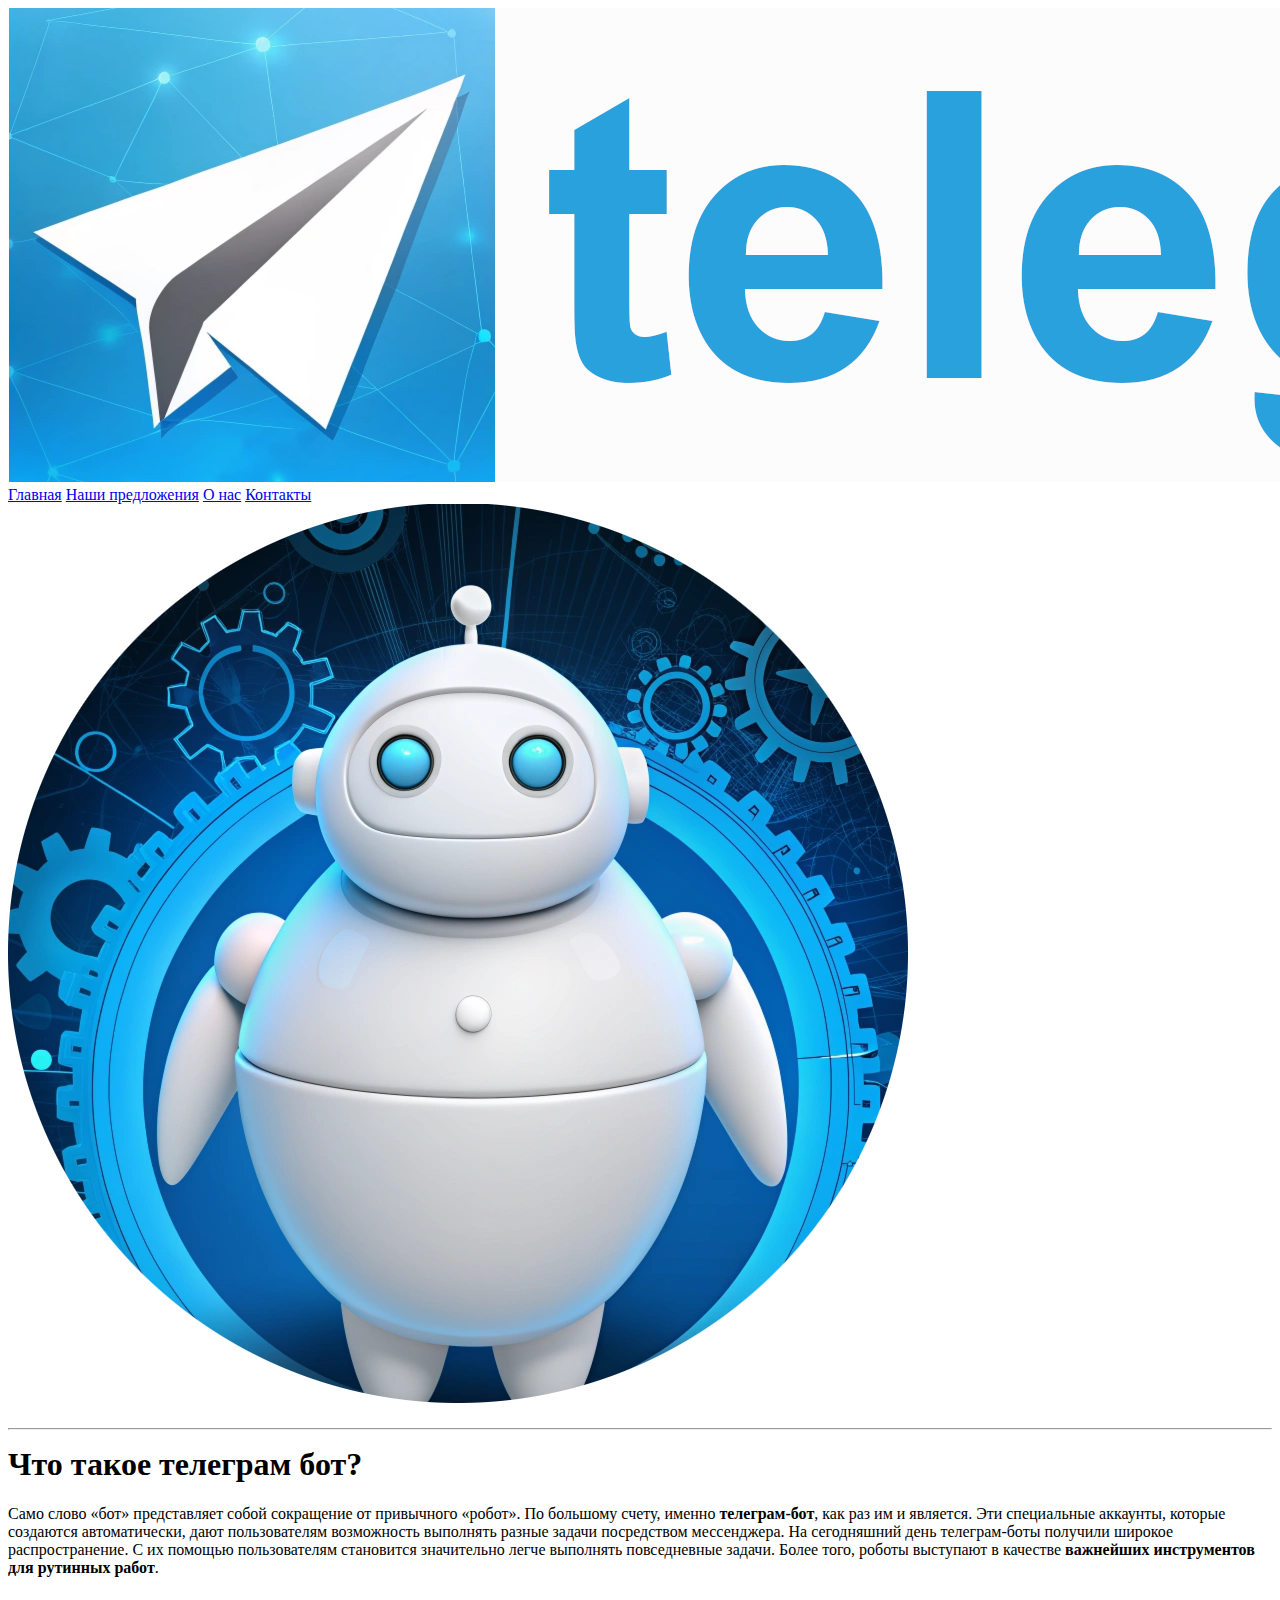
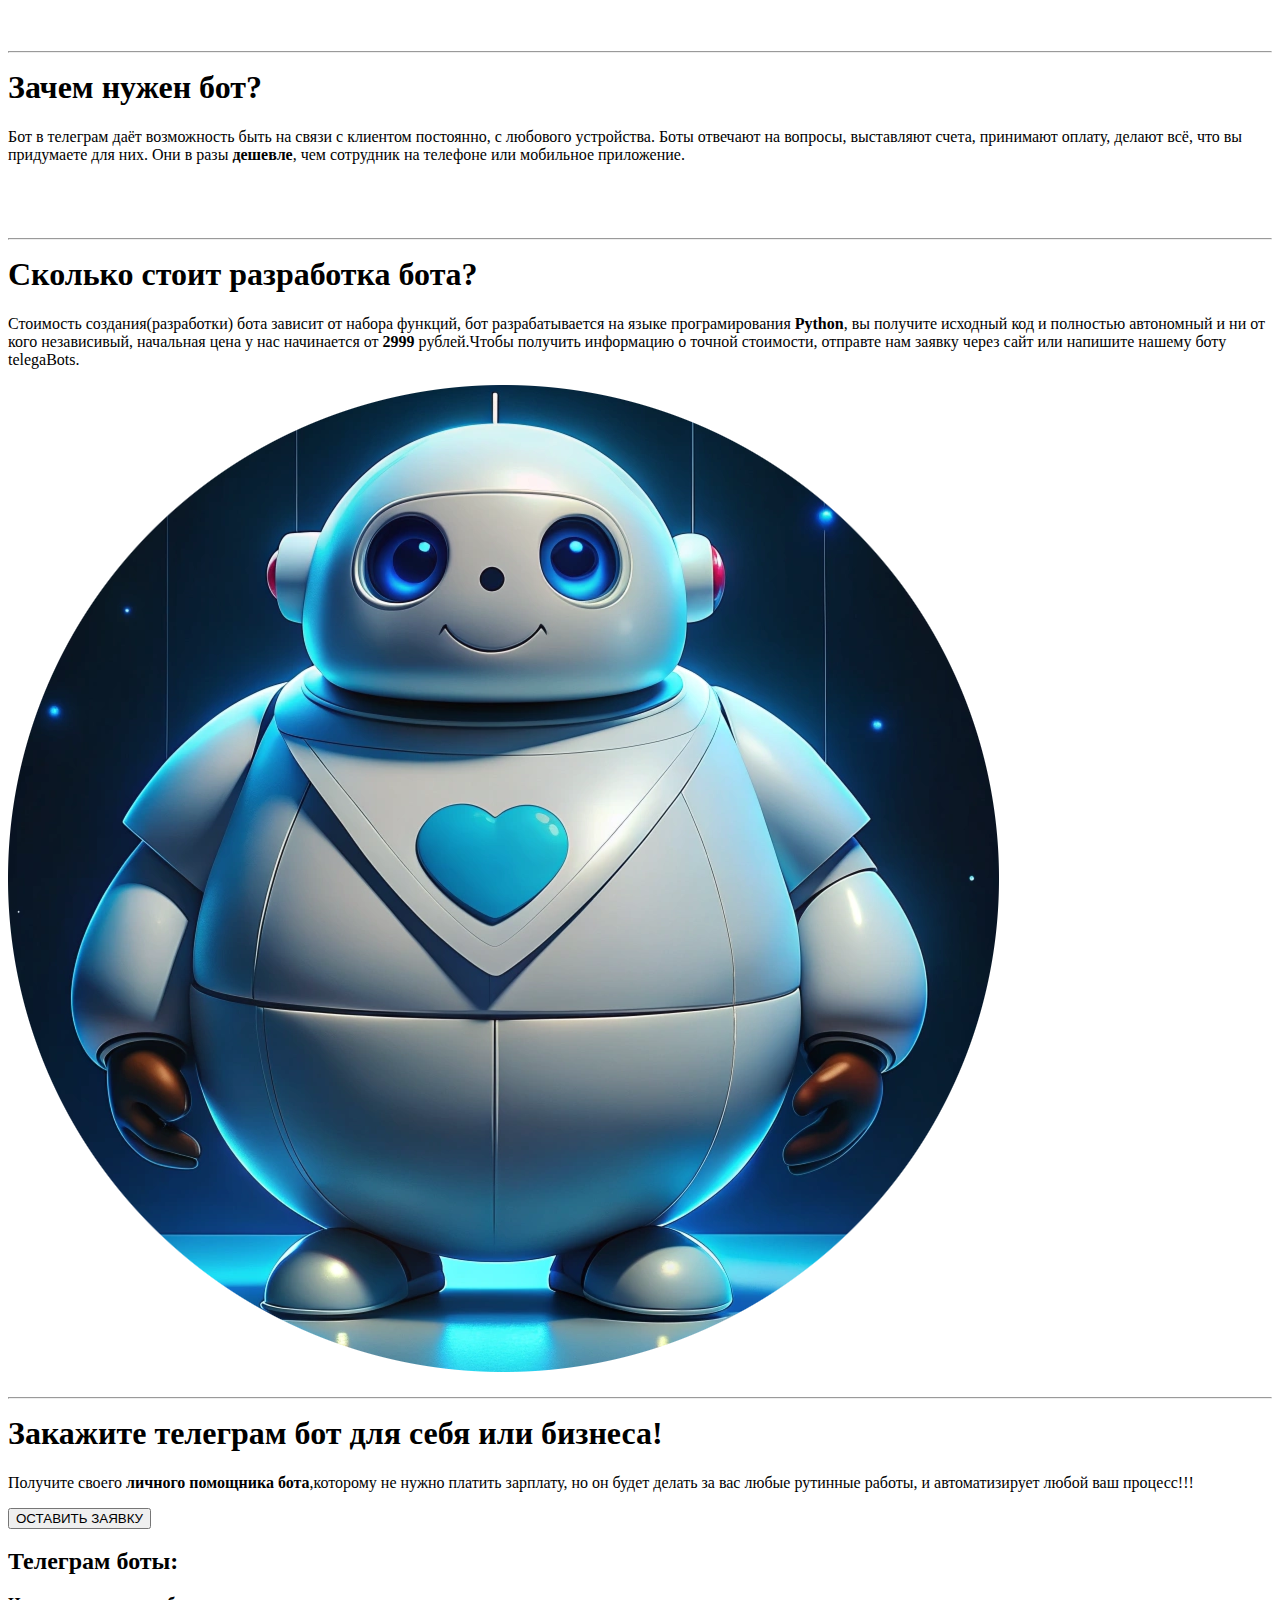
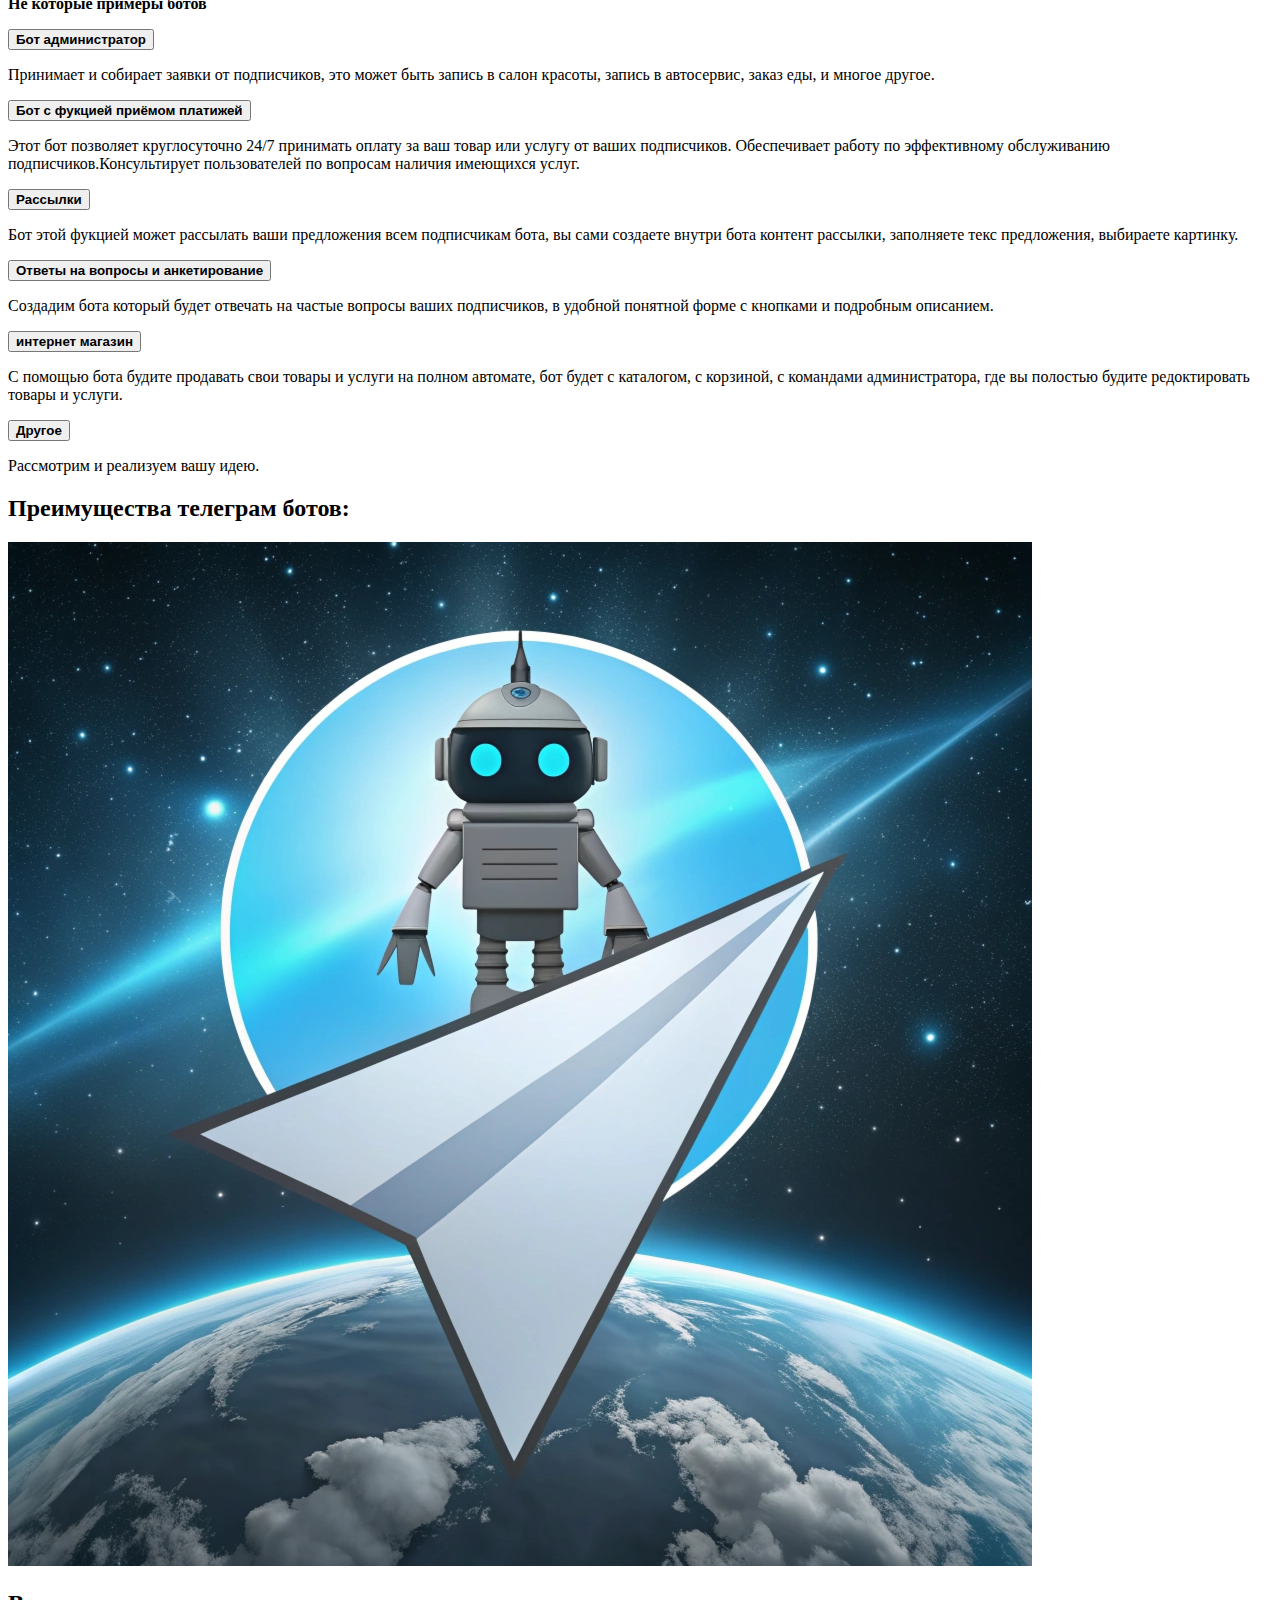
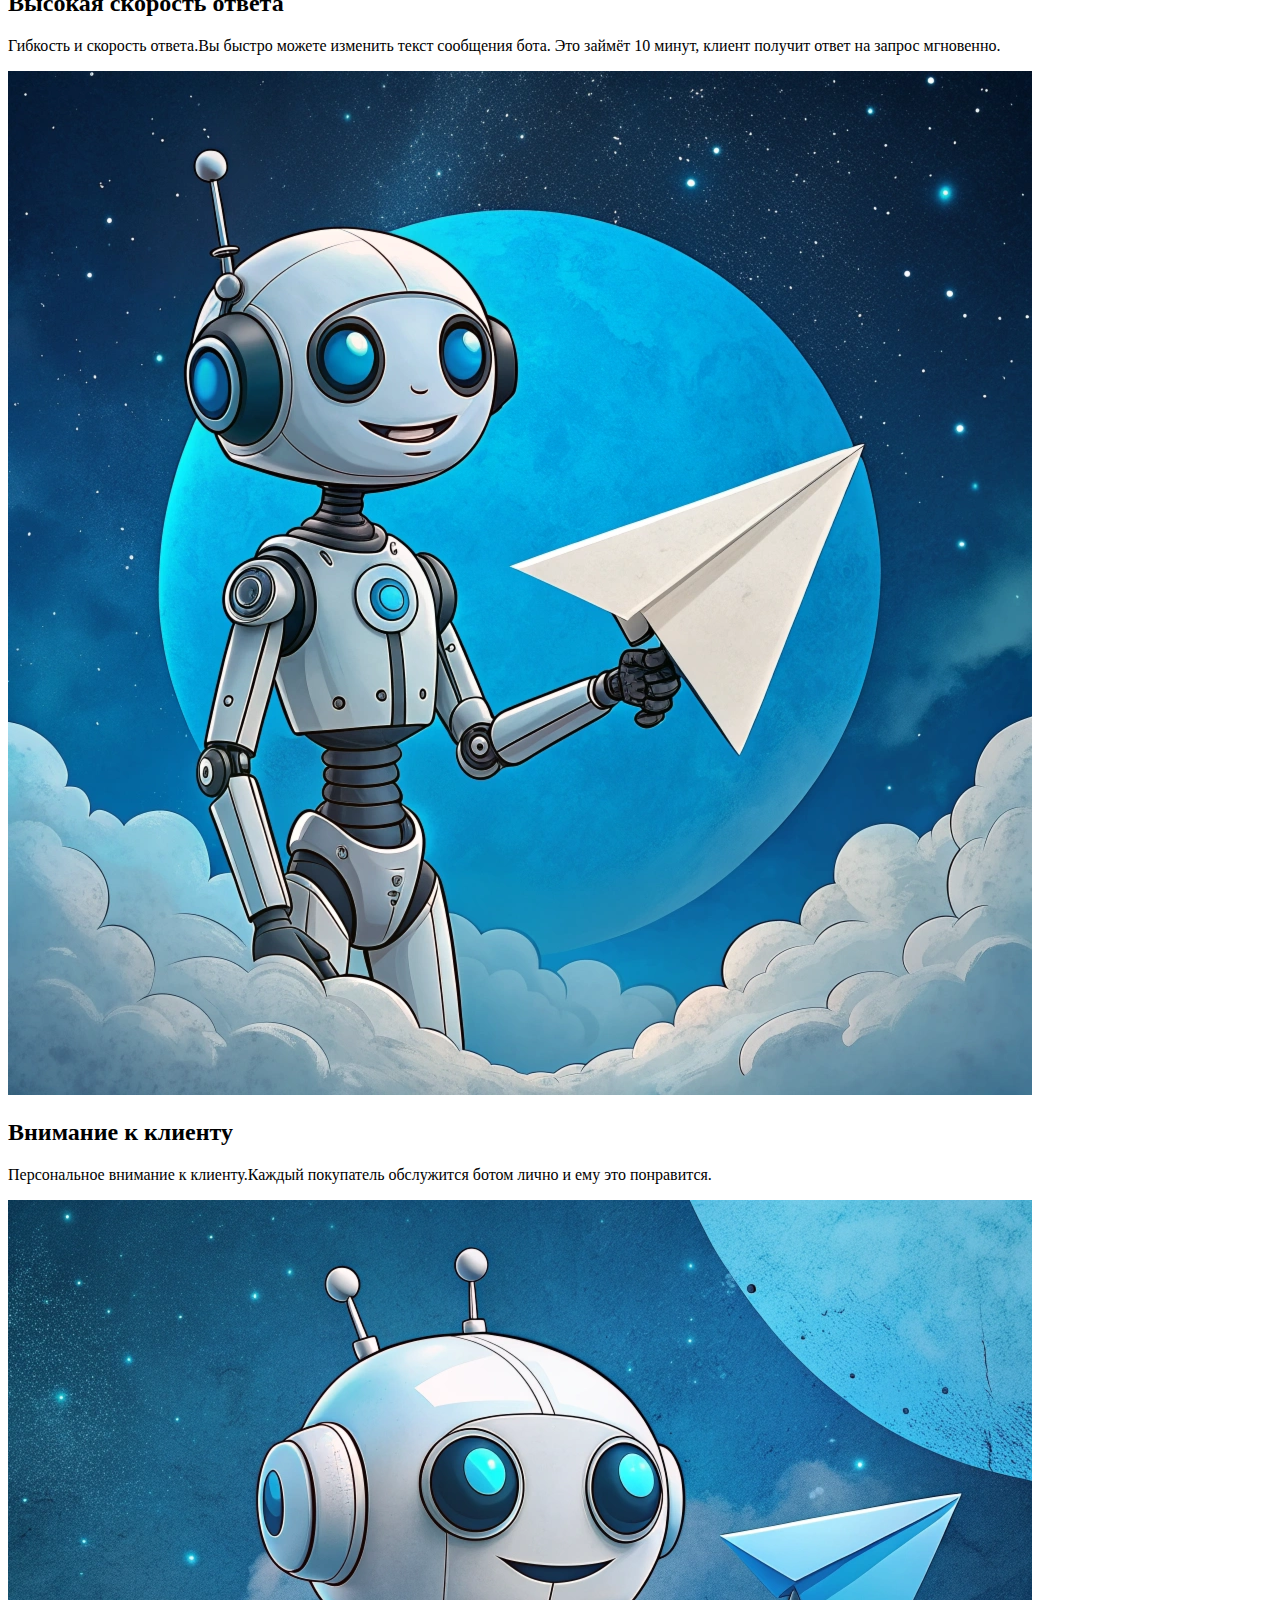
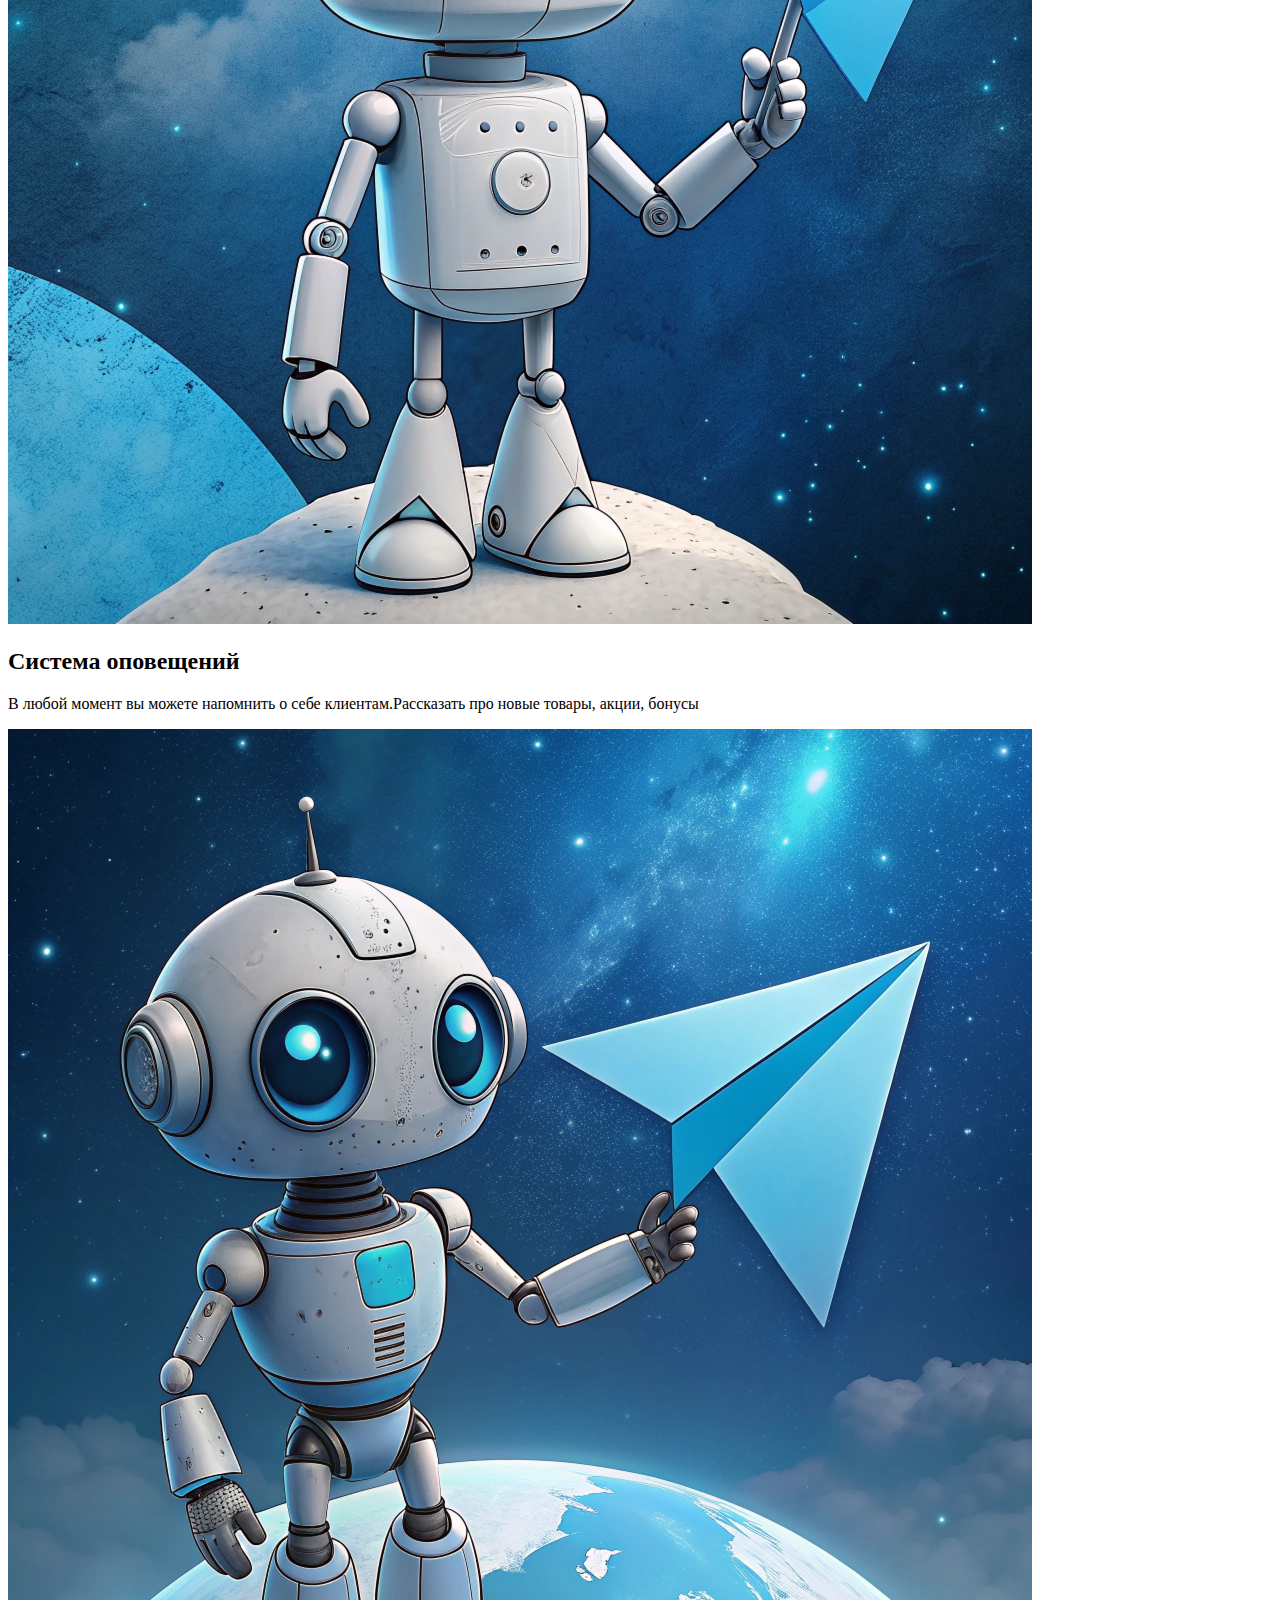
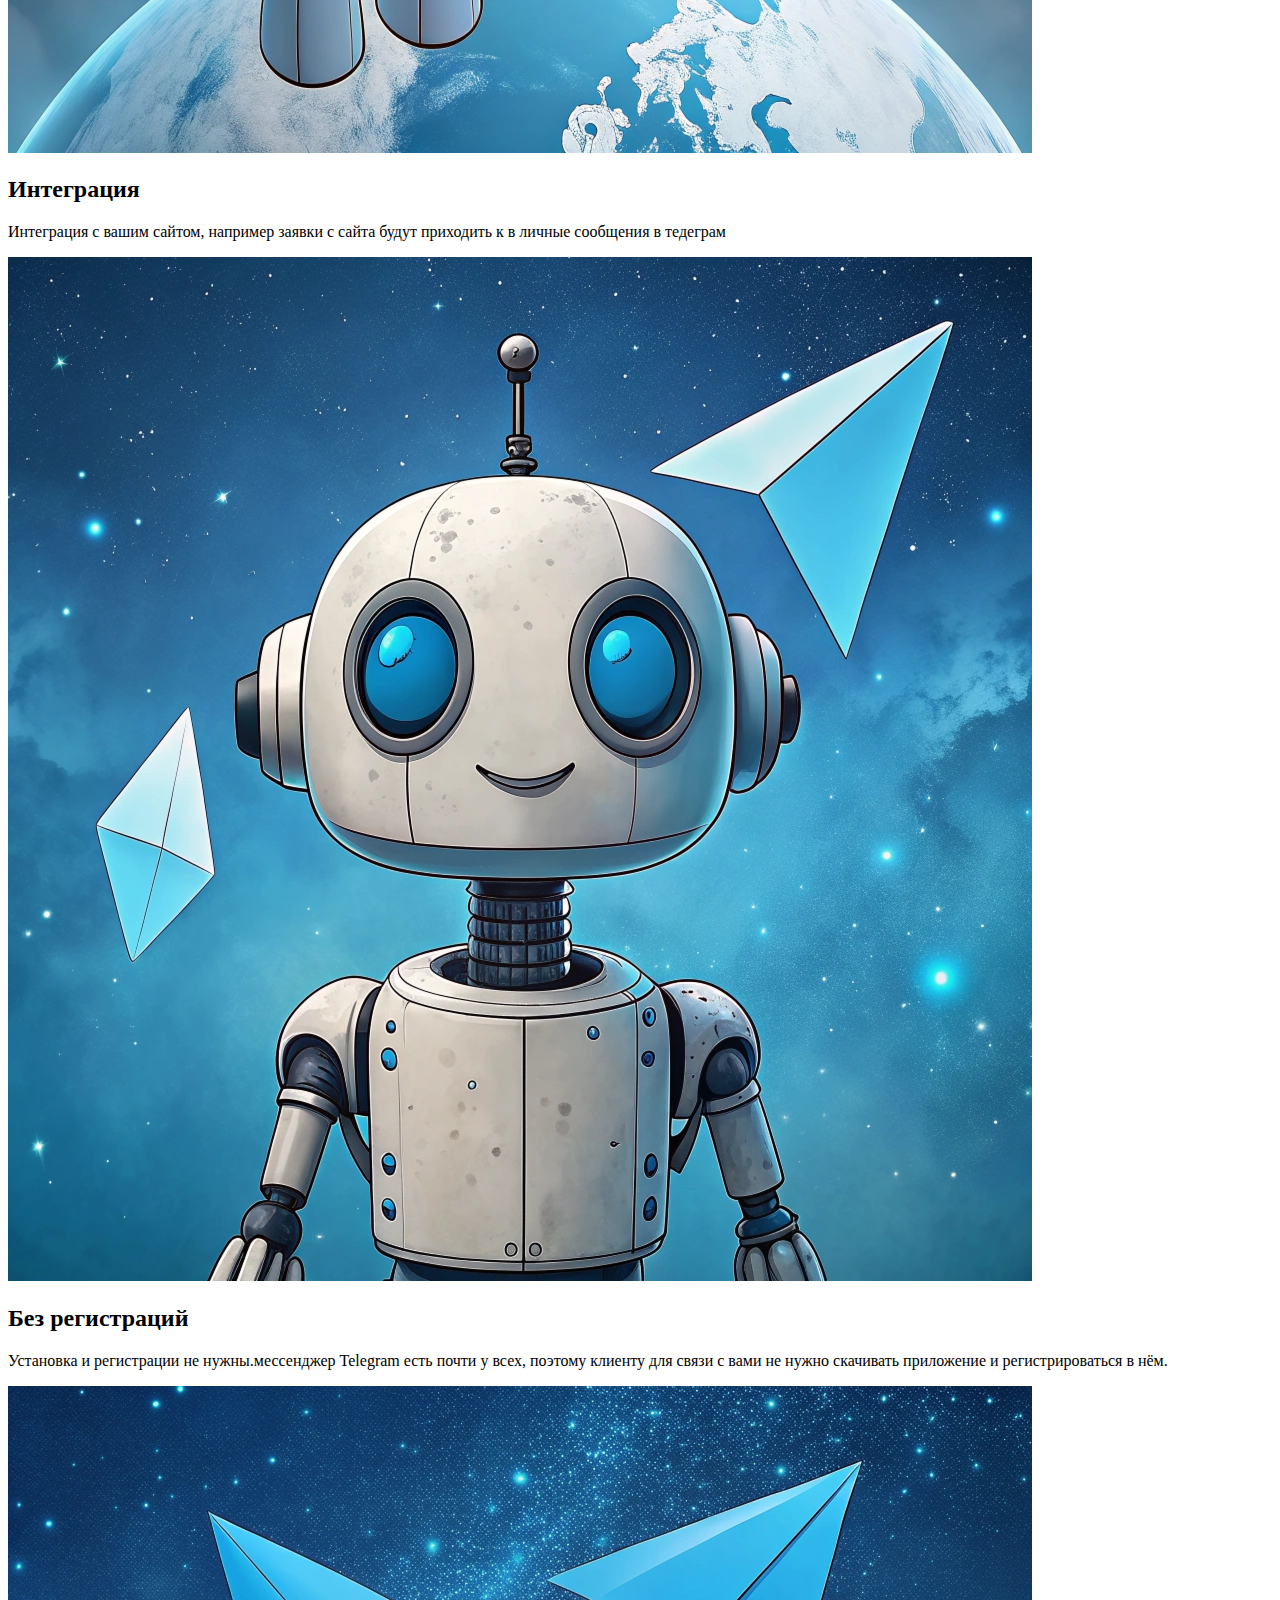
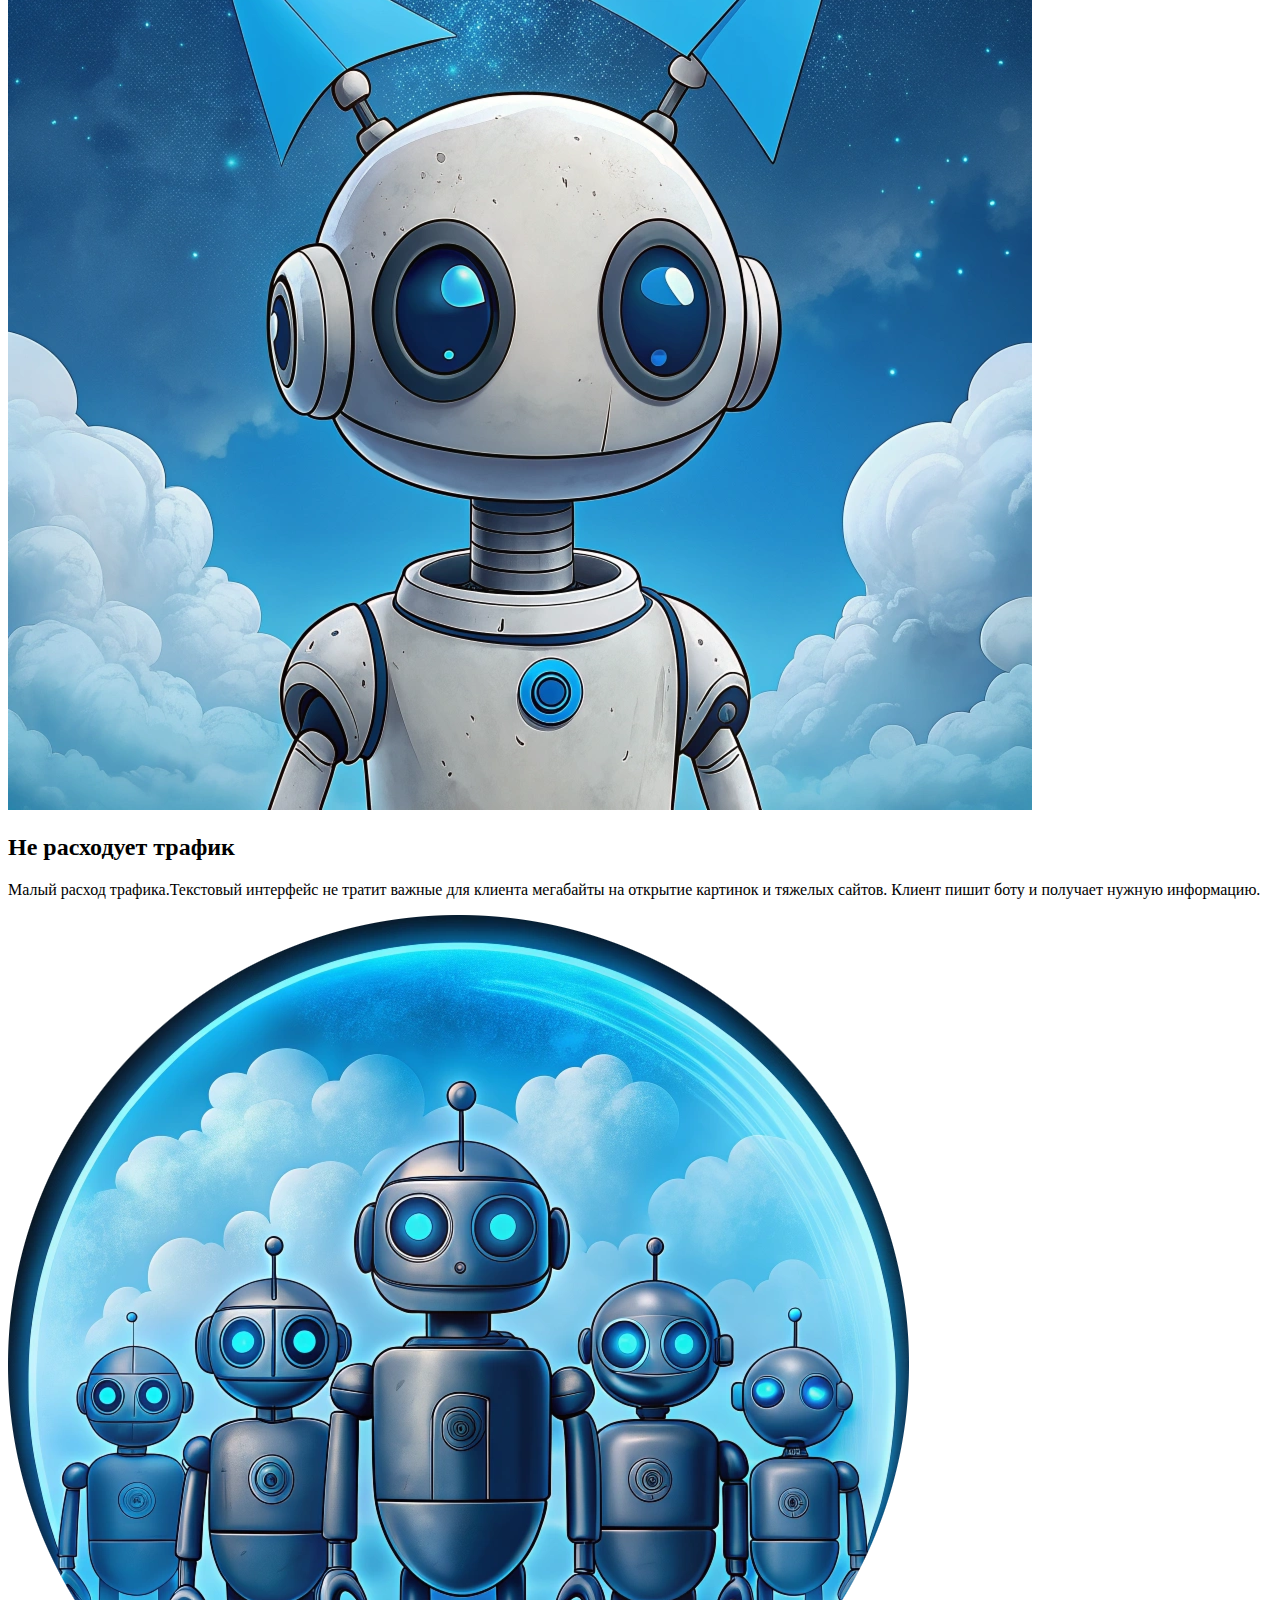
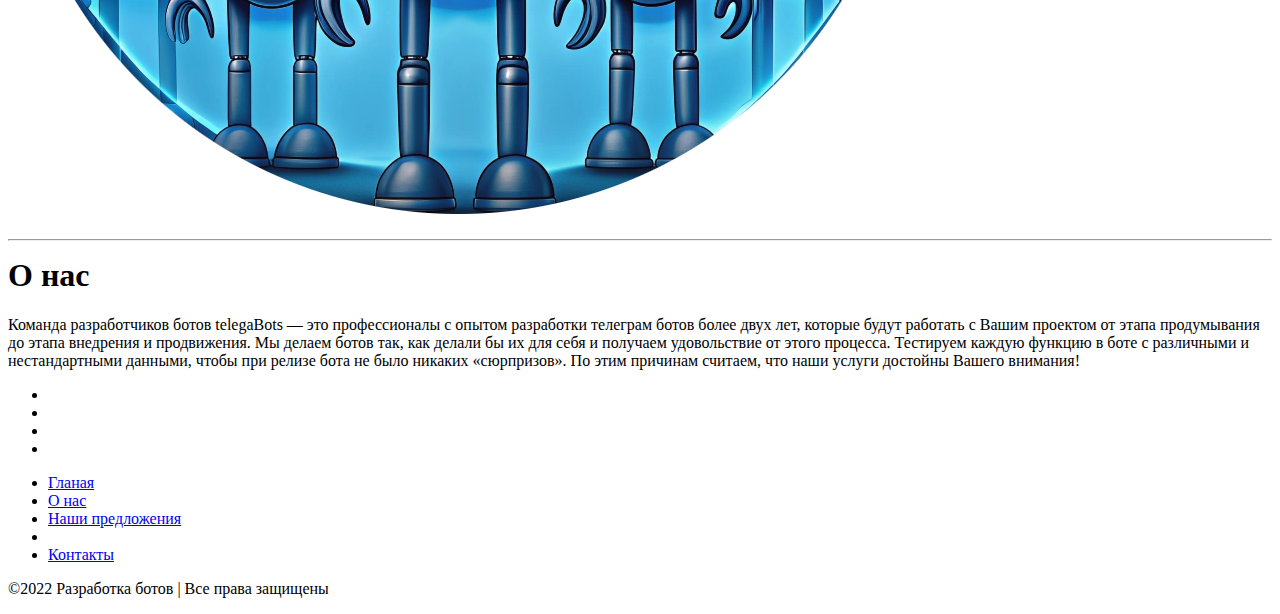
<file: index.html>
<!DOCTYPE html>
<html lang="en">
<head>
    <meta charset="UTF-8">
    <meta name="viewport" content="width=device-width, initial-scale=1.0">
    <title>Document</title>
    <link rel="stylesheet" href="C:\Users\serge\OneDrive\Рабочий стол\orig telegaBots\style.css">
</head>
<body>
    <div class="flex-container">
        <!-- header -->
        <header class="flex-item item-1">
            <a href="#"><img class="img-logo" src="img/logo.png" alt="logo"></a>
            <a href="#" class="header-item">Главная</a>
            <a href="#" class="header-item">Наши предложения</a>
            <a href="#" class="header-item">О нас</a>
            <a href="#" class="header-item">Контакты</a>
        </header> 
        <!-- header close -->
        <!-- main -->
        <main>
            <!-- section 1 -->
            <section class="description-item item-2">
                <div class="img-item">
                    <img class="img-1" src="img/about-bot.png" alt="description">
                </div>
                <div class="description-text">
                    <div class="description-colum">
                        <h1><hr>Что такое <span class="h1-section-title">телеграм бот</span>?</h1>
                    <p class="flex-p">Само слово «бот» представляет собой сокращение от привычного «робот».
                        По <span>большому счету, именно <b>телеграм-бот</b>,</span> как раз им и является. Эти специальные аккаунты,
                        которые создаются автоматически, дают пользователям возможность выполнять разные задачи посредством
                        мессенджера.
                        На сегодняшний день телеграм-боты получили широкое распространение.
                        С их помощью пользователям становится значительно легче выполнять повседневные задачи.
                        Более того, роботы выступают в качестве <span><b>важнейших инструментов для рутинных работ</b>.</span></p>
                    </div>
                    <div class="description-colum">
                        <h1><br><hr>Зачем нужен <span class="h1-section-title">бот</span>?</h1>
                    <p class="flex-p">Бот в телеграм даёт возможность быть на связи с клиентом постоянно, с любового
                        устройства.
                        Боты отвечают на вопросы, выставляют счета, принимают оплату, делают всё, что вы придумаете для них.
                        Они в разы <span><b>дешевле</b>,</span> чем сотрудник на телефоне или мобильное приложение.
                    </p>
                    </div>
                    <div class="description-colum">
                        <h1><br><hr>Сколько стоит разработка <span class="h1-section-title">ботa</span>?</h1>
                    <p class="flex-p">Стоимость создания(разработки) бота зависит от набора функций, бот
                        разрабатывается на языке програмирования <span><b>Python</b>,</span>
                        вы получите исходный код и полностью автономный и ни от кого независивый,
                        начальная цена <span>у нас начинается от <b>2999</b> рублей.</span>Чтобы получить информацию о точной стоимости,
                        отправте нам заявку через сайт или напишите нашему боту telegaBots.
                    </p>
                    </div>
                </div>
            </section>
            <!-- section 2 -->
            <section class="section-item item-3" id="main">
                <div class="img-section">
                    <img class="img-2" src="img/main.png" alt="main">
                </div>
                <div class="section-text">
                    <div class="section-colum">
                        <h1 class="h1-section-2"><hr>Закажите <span class="h1-section-title-2">телеграм бот</span> для себя или бизнеса!</h1>
                    <p class="flex-p">Получите своего  <b>личного помощника бота</b>,которому не нужно платить
                        зарплату,
                        но он будет делать за вас любые рутинные работы, и автоматизирует любой ваш процесс!!!</p>
                        <form action="#">
                            <button class="keyboard">ОСТАВИТЬ ЗАЯВКУ</button>
                        </form>
                    </div>
                </div>
            </section>
            <!-- section 3 -->
            <section class="section-3">
                <div class="acardion">
                    <div class="h1-about-bot-3">
                        <h2 class="h2-product">Телеграм боты:</h2>
                        <p><b>Не которые примеры ботов</b></p>
                        <button class="accordion"><b>Бот администратор</b></button>
                        <div class="panel">
                            <p class="p-products">Принимает и собирает заявки от подписчиков, это может быть запись в салон
                                красоты,
                                запись в автосервис, заказ еды, и многое другое.</p>
                        </div>
        
                        <button class="accordion"><b>Бот с фукцией приёмом платижей</b></button>
                        <div class="panel">
                            <p class="p-products">Этот бот позволяет круглосуточно 24/7 принимать оплату за ваш товар или услугу
                                от ваших подписчиков.
                                Обеспечивает работу по эффективному обслуживанию подписчиков.Консультирует пользователей по
                                вопросам наличия имеющихся услуг.</p>
                        </div>
        
                        <button class="accordion"><b>Рассылки</b></button>
                        <div class="panel">
                            <p class="p-products">Бот этой фукцией может рассылать ваши предложения всем подписчикам бота,
                                вы сами создаете внутри бота контент рассылки, заполняете текс предложения,
                                выбираете картинку.</p>
                        </div>
                        <button class="accordion"><b>Ответы на вопросы и анкетирование</b></button>
                        <div class="panel">
                            <p class="p-products">Создадим бота который будет отвечать на частые вопросы ваших подписчиков, в
                                удобной понятной форме с кнопками и подробным описанием.</p>
                        </div>
        
                        <button class="accordion"><b>интернет магазин</b></button>
                        <div class="panel">
                            <p class="p-products">С помощью бота будите продавать свои товары и услуги на полном автомате,
                                бот будет с каталогом, с корзиной, с командами администратора, где вы полостью будите
                                редоктировать товары и услуги.</p>
                        </div>
        
                        <button class="accordion"><b>Другое</b></button>
                        <div class="panel">
                            <p class="p-products">Рассмотрим и реализуем вашу идею.</p>
                            </div3 </div>
        
                        </div>
                    </div>
                </div>
            </section>
            <!-- section 4 -->
            <section class="section-4">
                <main class="main">
                    <h2 class="h2">Преимущества телеграм ботов:</h2>
                    <div class="grid">
                        <div class="grid-itm">
                            <div class="grid-img">
                                <img src="img/бот с высокой скоростью ответа.png" alt="">
                            </div>
                            <div class="grid-content">
                                <h2 class="grid-title">Высокая скорость ответа</h2>
                                <p>Гибкость и скорость ответа.Вы быстро можете изменить текст сообщения бота.
                                    Это займёт 10 минут, клиент получит ответ на запрос мгновенно.
                                </p>
                            </div>
                        </div>
                        <div class="grid-itm">
                            <div class="grid-img">
                                <img src="img/бот с внимание к клиенту.png" alt="">
                            </div>
                            <div class="grid-content">
                                <h2 class="grid-title">Внимание к клиенту</h2>
                                <p>Персональное внимание к клиенту.Каждый покупатель обслужится ботом лично и ему это
                                    понравится.</p>
                            </div>
                        </div>
                        <div class="grid-itm">
                            <div class="grid-img">
                                <img src="img/бот с оповещение .png" alt="">
                            </div>
                            <div class="grid-content">
                                <h2 class="grid-title">Система оповещений</h2>
                                <p>В любой момент вы можете напомнить о себе клиентам.Рассказать про новые товары, акции, бонусы
                                </p>
                            </div>
        
                        </div>
                    </div>
                    <div class="grid">
                        <div class="grid-itm">
                            <div class="grid-img">
                                <img src="img/бот с интеграцией.png" alt="">
                            </div>
                            <div class="grid-content">
                                <h2 class="grid-title">Интеграция</h2>
                                <p>Интеграция с вашим сайтом, например заявки с сайта будут приходить к в личные сообщения в
                                    тедеграм</p>
                            </div>
                        </div>
                        <div class="grid-itm">
                            <div class="grid-img">
                                <img src="img/бот без регистрации.png" alt="">
                            </div>
                            <div class="grid-content">
                                <h2 class="grid-title">Без регистраций</h2>
                                <p>Установка и регистрации не нужны.мессенджер Telegram есть почти у всех,
                                    поэтому клиенту для связи с вами не нужно скачивать приложение и регистрироваться в нём.
                                </p>
                            </div>
                        </div>
                        <div class="grid-itm">
                            <div class="grid-img">
                                <img src="img/бот не расходут трафик.png" alt="">
                            </div>
                            <div class="grid-content">
                                <h2 class="grid-title">Не расходует трафик</h2>
                                <p>Малый расход трафика.Текстовый интерфейс не тратит важные для клиента мегабайты на открытие
                                    картинок и тяжелых сайтов.
                                    Клиент пишит боту и получает нужную информацию. </p>
                            </div>
        
                        </div>
                    </div>
                </main>
                <!-- section 5 -->
                <section class="section-5">
                    <div class="section-container-5">
                        <img class="img-3" src="img/о нас.png" alt="main">
                    </div>
                    <div class="section-text">
                        <div class="about-bot">
                            <h1 class="h1-section-title-5"><hr>О нас</h1>
                            <p class="flex-p">Команда разработчиков ботов telegaBots — это профессионалы с опытом
                                разработки телеграм ботов более двух лет, которые будут работать с Вашим проектом от этапа
                                продумывания до этапа внедрения и продвижения. Мы делаем ботов так, как делали бы их для себя и
                                получаем удовольствие от этого процесса.
                                Тестируем каждую функцию в боте с различными и нестандартными данными, чтобы при релизе бота не
                                было никаких «сюрпризов».
                                По этим причинам считаем, что наши услуги достойны Вашего внимания!</p>
                        </div>
                    </div>
            </section>
            <!-- footer -->
            <footer>
                <div class="waves">
                    <div class="wave" id="wave1"></div>
                </div>
                <ul class="social">
                    <li><a href="#"><ion-icon name="logo-facebook"></ion-icon></a></li>
                    <li><a href="#"><ion-icon name="logo-twitter"></ion-icon></a></li>
                    <li><a href="#"><ion-icon name="logo-linkedin"><ion-icon></a></li>
                    <li><a href="#"><ion-icon name="logo-instagram"></ion-icon></a></li>
                </ul>
                <ul class="menu">
                    <li><a href="#main">Гланая</a></li>
                    <li><a href="#">О нас</a></li>
                    <li class="cervis"><a href="#">Наши предложения</a></li>
                    <li><a href="#">    </a></li>
                    <li><a href="#">Контакты</a></li>
                </ul>
                <p>©2022 Разработка ботов | Все права защищены</p>
            </footer>
        </main>
    </div>
</body>
<script src="script.js"></script>
</html>
</file>
